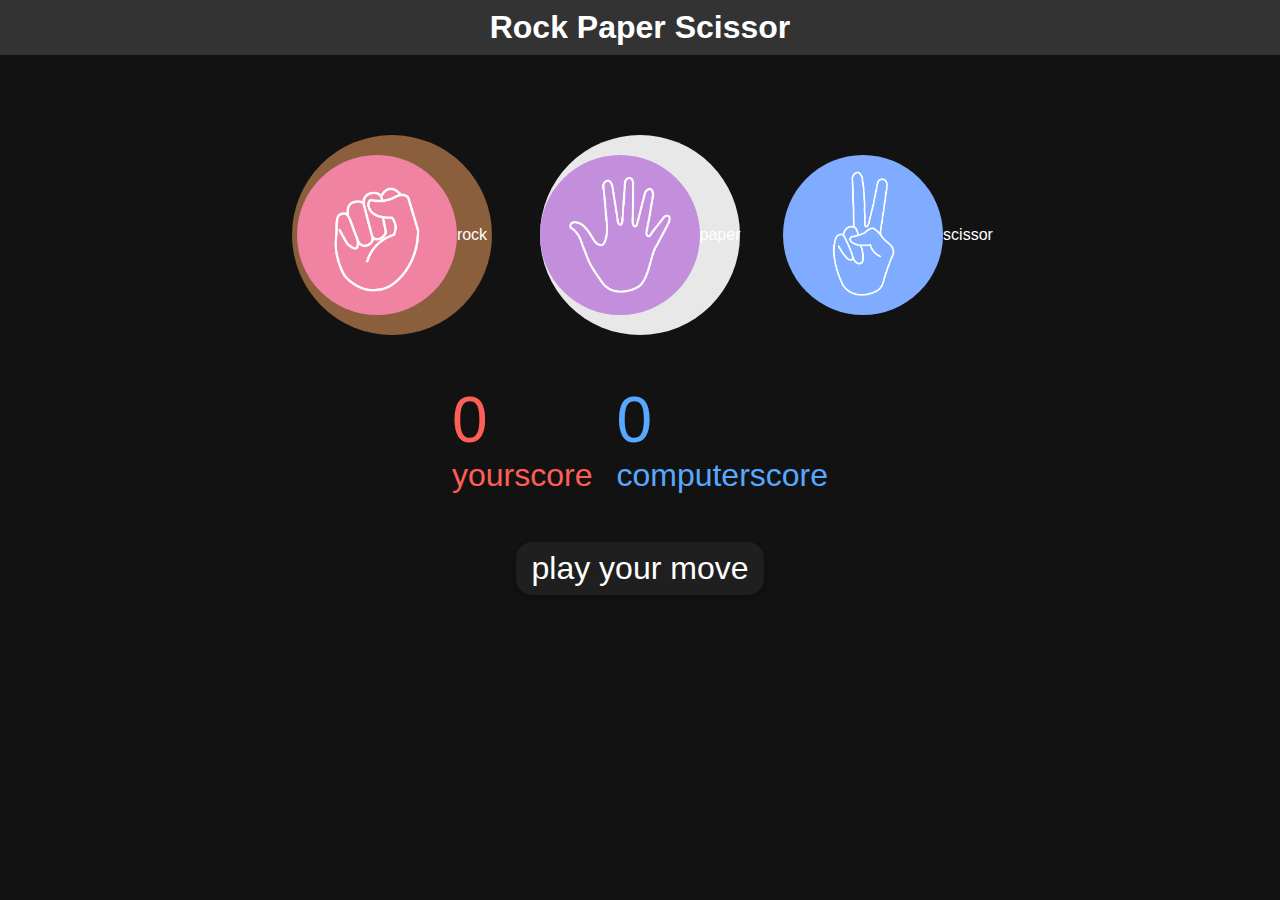
<file: index.html>
<!DOCTYPE html>
<html lang="en">
<head>
    <meta charset="UTF-8">
    <meta name="viewport" content="width=device-width, initial-scale=1.0">
    <title>Rock,Paper,Scissor</title>
    <link rel="stylesheet" href="style.css">
</head>
<body>
    <header>
        <div class="top">
            <h1>Rock Paper Scissor</h1>
        </div>
    </header>
    <main>
        <div class="choices">
            <div class="choice" id="rock">
                <img src="/rock.png">
                <p>rock</p>
            </div>
            <div class="choice" id="paper">
                <img src="/paper.png">
                <p>paper</p>
            </div>
            <div class="choice" id="scissor">
                <img src="scissors.png">
                <p>scissor</p>
            </div>
        </div>
        <div class="scoreboard">
            <div class="score">
            <p id="user">0</p>
            <p>yourscore</p>
            </div>
            <div class="score">
                <p id="comp">0</p>
                <p>computerscore</p>
                </div>
        </div>
        <div id="message">
            <div id="abc">play your move</div>
        </div>
    </main>
    <script src="app.js"></script>
</body>
</html>
</file>
<file: style.css>
* {
    padding: 0;
    margin: 0;
    box-sizing: border-box;
}

body {
    background-color: #121212;
    color: white;
    font-family: 'Arial', sans-serif;
}

.top {
    display: flex;
    align-items: center;
    justify-content: center;
    background-color: #333;
    color: white;
    height: 55px;
}

.choice {
    height: 200px;
    width: 200px;
    display: flex;
    justify-content: center;
    align-items: center;
    border-radius: 50%;
    cursor: pointer;
    transition: transform 0.3s ease;
}

.choice:hover {
    opacity: 0.8;
    transform: scale(1.1);
}

img {
    height: 160px;
    width: 160px;
    object-fit: cover;
    border-radius: 50%;
}

#rock {
    background-color: #8B5E3C;
}

#rock:hover {
    background-color: #A0654D;
}

#paper {
    background-color: #E8E8E8;
}

#paper:hover {
    background-color: #D1D1D1;
}

#scissors {
    background-color: #c7e0f0;
}

#scissors:hover {
    background-color: #59a2e6;
}

.choices {
    text-align: center;
    display: flex;
    justify-content: center;
    align-items: center;
    gap: 3rem;
    margin-top: 5rem;
}

.scoreboard {
    display: flex;
    justify-content: center;
    gap: 1.5rem;
    font-size: 2rem;
    margin-top: 3rem;
}

#user, #comp {
    font-size: 4rem;
}

#message {
    margin-top: 3rem;
    display: flex;
    justify-content: center;
}

#abc {
    display: inline-block;
    color: white;
    background-color: #1F1F1F;
    font-size: 2rem;
    border-radius: 1rem;
    padding: 0.5rem 1rem;
    box-shadow: 0 4px 6px rgba(0, 0, 0, 0.2);
}

.scoreboard div {
    font-family: 'Verdana', sans-serif;
    color: #F5F5F5;
}

.scoreboard div:nth-child(1) {
    color: #FF5E57;
}

.scoreboard div:nth-child(2) {
    color: #57A8FF;
}
</file>
